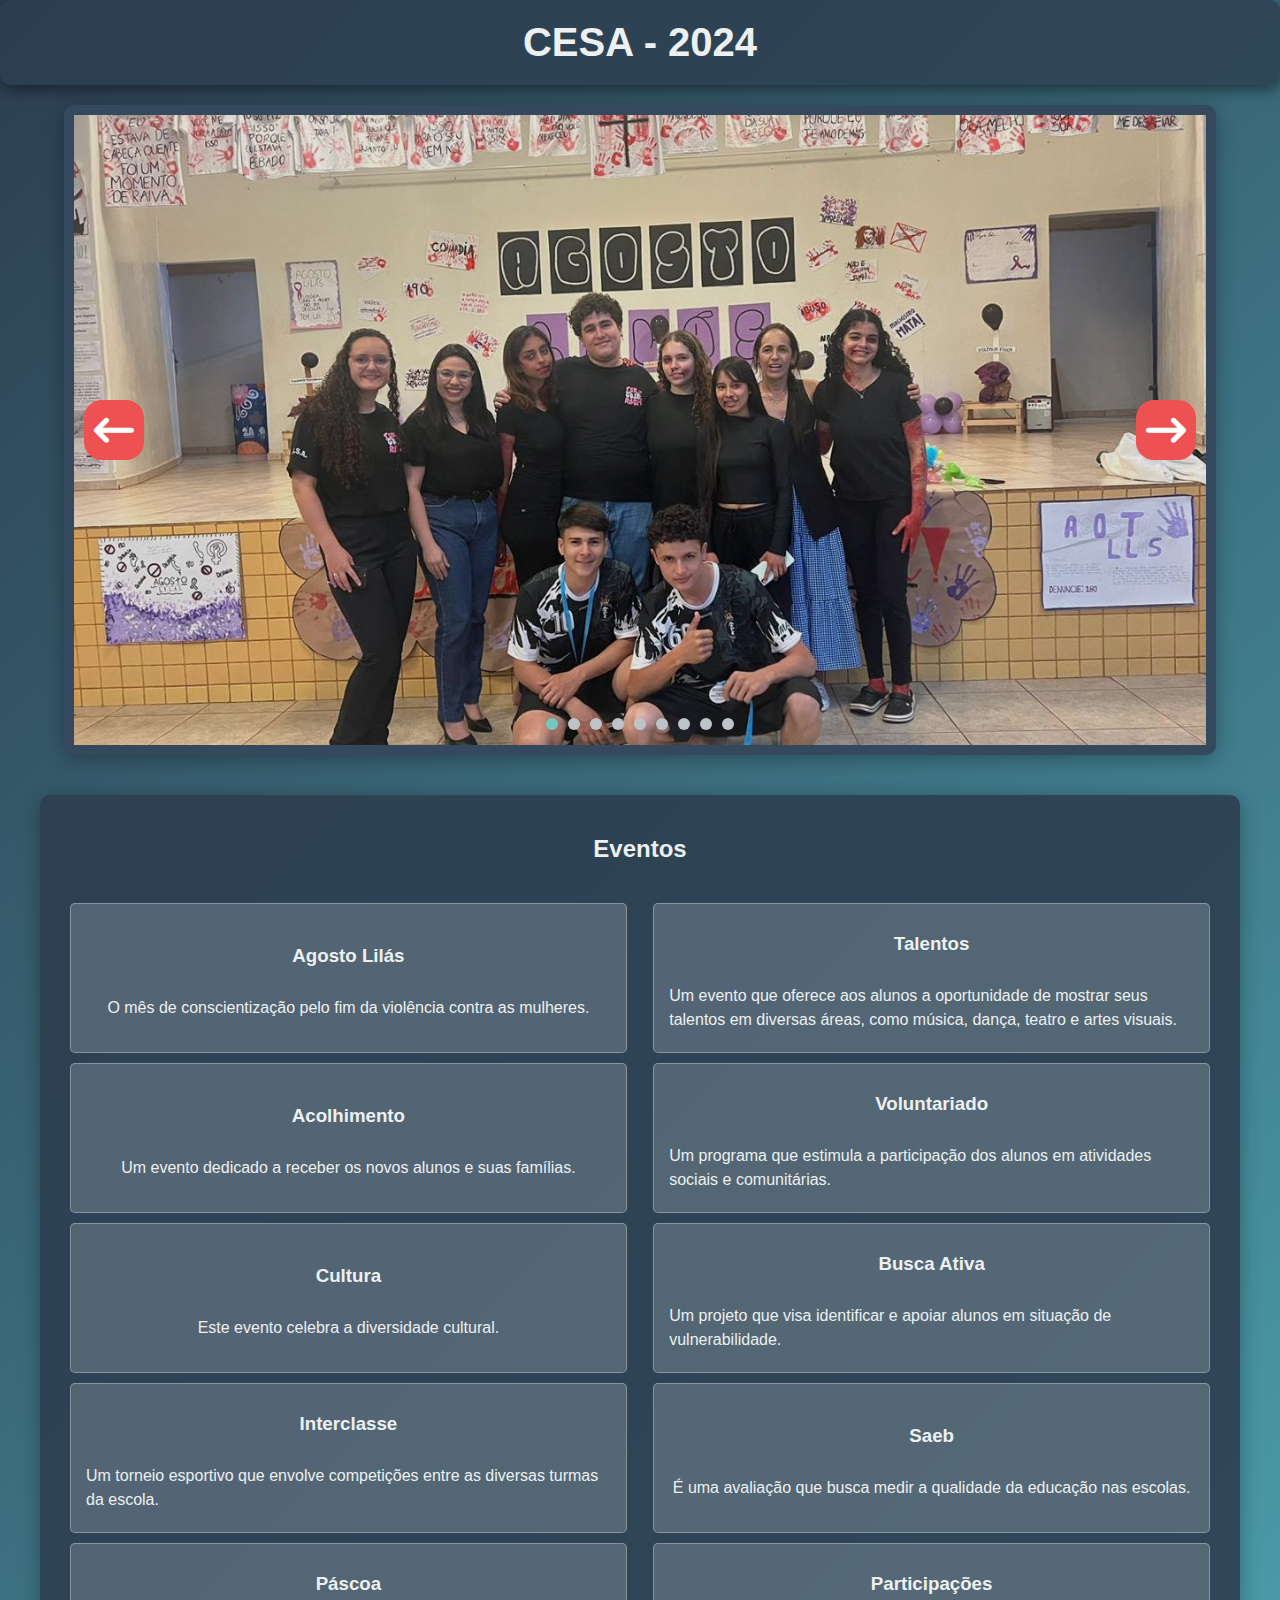
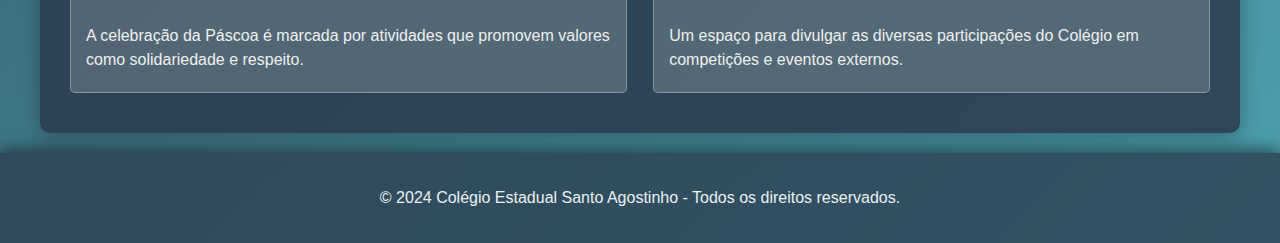
<file: index.html>
<!DOCTYPE html>
<html lang="pt-BR">
<head>
    <meta charset="UTF-8">
    <meta name="viewport" content="width=device-width, initial-scale=1.0">
    <link rel="stylesheet" href="https://cdnjs.cloudflare.com/ajax/libs/font-awesome/6.0.0-beta3/css/all.min.css">
    <link rel="stylesheet" href="styles.css">
    <title>Colégio Estadual Santo Agostinho</title>
</head>
<body>
    <header>
        <div class="header-container">
            <h1>CESA - 2024</h1>
        </div>
    </header>
    <main>
        <section class="carrossel">
            <figure class="carousel-container">
                <div class="slides">
                    <img src="./img/Agostolilas/3.jpeg" alt="AgostoLilas" class="slide">
                    <img src="./img/Acolhimento/Acolhimento_00.jpeg" alt="Acolhimento" class="slide">
                    <img src="./img/Cultural/Cultura_01.jpeg" alt="Cultura" class="slide">
                    <img src="./img/Interclasse/Interclasse_00.jpeg" alt="Interclasse" class="slide">
                    <img src="./img/Páscoa/Páscoa_02.jpeg" alt="Pascoa" class="slide">
                    <img src="./img/Talentos/Talentos_01.jpeg" alt="Imagem6" class="slide">
                    <img src="./img/Voluntariado/Acaovoluntaria_00.jpeg" alt="AcaoVoluntaria" class="slide">
                    <img src="./img/Saeb/Saeb_02.jpeg" alt="Saeb" class="slide">
                    <img src="./img/Participações/Participacao_00.jpeg" alt="Participação" class="slide">
                </div>
                <i class="fa-solid fa-arrow-left-long" onclick="prevSlide()"></i>
                <i class="fa-solid fa-arrow-right-long" onclick="nextSlide()"></i>
                <div class="dots-container">
                    <span class="dot active"></span>
                    <span class="dot"></span>
                    <span class="dot"></span>
                    <span class="dot"></span>
                    <span class="dot"></span>
                    <span class="dot"></span>
                    <span class="dot"></span>
                    <span class="dot"></span>
                    <span class="dot"></span>
                </div>
            </figure>
        </section>
        
        <section class="eventos">
            <h2>Eventos</h2>
            <div class="eventos-container">
                <div class="eventos-principais">
                    <div class="evento-item">
                        <a href="./scundario/Agostolilas.html">
                            <h3>Agosto Lilás</h3>
                            <p>O mês de conscientização pelo fim da violência contra as mulheres.</p>
                        </a>
                    </div>
                    <div class="evento-item">
                        <a href="./scundario/Acolhimento.html">
                            <h3>Acolhimento</h3>
                            <p>Um evento dedicado a receber os novos alunos e suas famílias.</p>
                        </a>
                    </div>
                    <div class="evento-item">
                        <a href="./scundario/Cultura.html">
                            <h3>Cultura</h3>
                            <p>Este evento celebra a diversidade cultural.</p>
                        </a>
                    </div>
                    <div class="evento-item">
                        <a href="./scundario/Interclasse.html">
                            <h3>Interclasse</h3>
                            <p>Um torneio esportivo que envolve competições entre as diversas turmas da escola.</p>
                        </a>
                    </div>
                    <div class="evento-item">
                        <a href="./scundario/Pascoa.html">
                            <h3>Páscoa</h3>
                            <p>A celebração da Páscoa é marcada por atividades que promovem valores como solidariedade e respeito.</p>
                        </a>
                    </div>
                </div>
                <div class="outros-eventos">
                    <div class="evento-item">
                        <a href="./scundario/Talentos.html">
                            <h3>Talentos</h3>
                            <p>Um evento que oferece aos alunos a oportunidade de mostrar seus talentos em diversas áreas, como música, dança, teatro e artes visuais.</p>
                        </a>
                    </div>
                    <div class="evento-item">
                        <a href="./scundario/Voluntariado.html">
                            <h3>Voluntariado</h3>
                            <p>Um programa que estimula a participação dos alunos em atividades sociais e comunitárias.</p>
                        </a>
                    </div>
                    <div class="evento-item">
                        <a href="./scundario/buscaativa.html">
                            <h3>Busca Ativa</h3>
                            <p>Um projeto que visa identificar e apoiar alunos em situação de vulnerabilidade.</p>
                        </a>
                    </div>
                    <div class="evento-item">
                        <a href="./scundario/Saeb.html">
                            <h3>Saeb</h3>
                            <p>É uma avaliação que busca medir a qualidade da educação nas escolas.</p>
                        </a>
                    </div>
                    <div class="evento-item">
                        <a href="./scundario/Participacoes.html">
                            <h3>Participações</h3>
                            <p>Um espaço para divulgar as diversas participações do Colégio em competições e eventos externos.</p>
                        </a>
                    </div>
                </div>
            </div>
        </section>
    </main>
    <footer>
        <p>&copy; 2024 Colégio Estadual Santo Agostinho - Todos os direitos reservados.</p>
    </footer>
    <script src="script.js"></script>
</body>
</html>
</file>
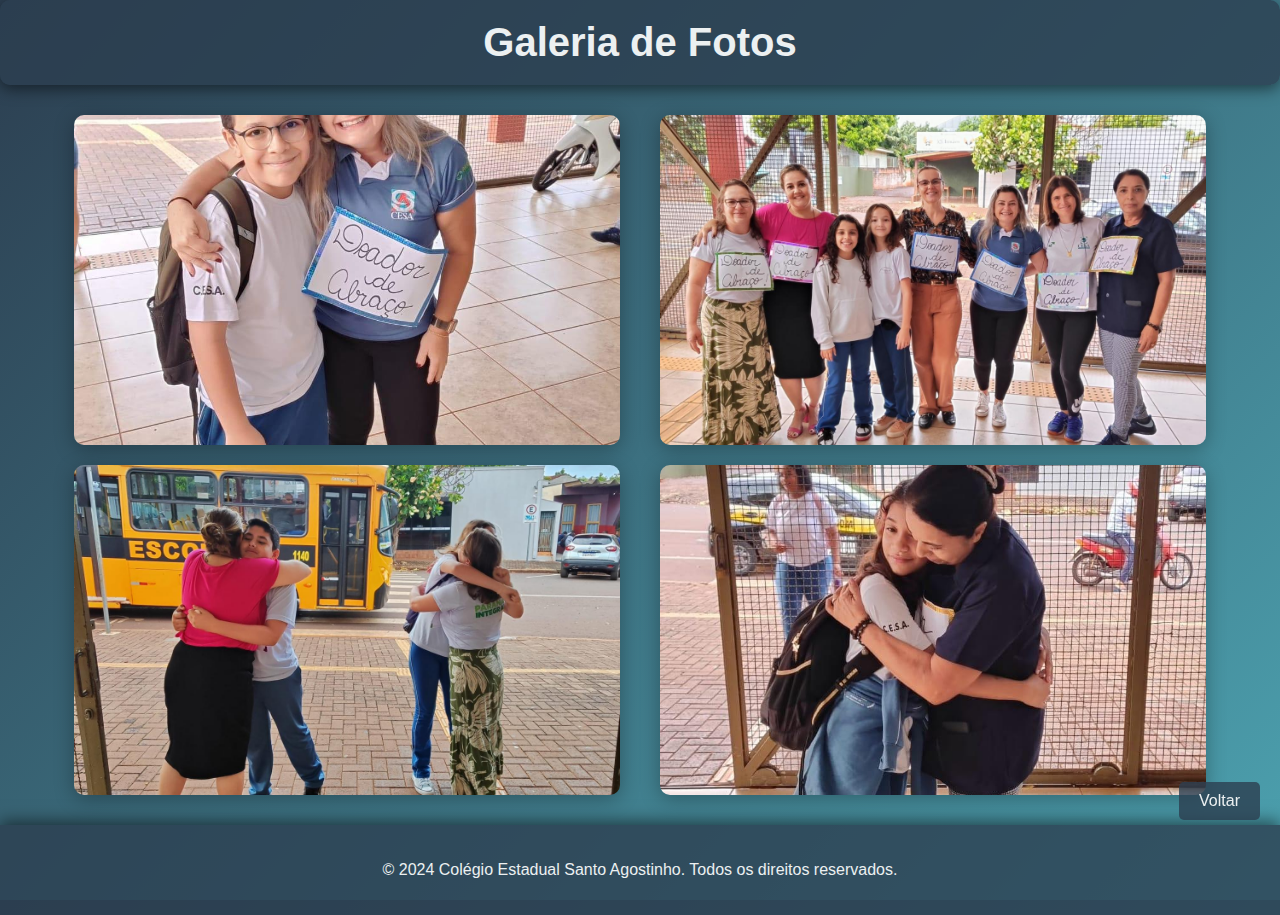
<file: scundario/Acolhimento.html>
<!DOCTYPE html>
<html lang="pt-BR">
<head>
    <meta charset="UTF-8">
    <meta name="viewport" content="width=device-width, initial-scale=1.0">
    <title>Galeria de Fotos</title>
    <link rel="stylesheet" href="byp.css">
</head>
<body>
    <header>
        <h1>Galeria de Fotos</h1>
    </header>

    <div class="galeria-container">
        <div class="foto" onclick="openModal(this)">
            <img src="../img/Acolhimento/Acolhimento_01.jpeg" alt="Descrição da Foto 1">
        </div>
        <div class="foto" onclick="openModal(this)">
            <img src="../img/Acolhimento/Acolhimento_00.jpeg" alt="Descrição da Foto 2">
        </div>
        <div class="foto" onclick="openModal(this)">
            <img src="../img/Acolhimento/Acolhimento_02.jpeg" alt="Descrição da Foto 3">
        </div>
        <div class="foto" onclick="openModal(this)">
            <img src="../img/Acolhimento/Acolhimento_03.jpeg" alt="Descrição da Foto 4">
        </div>
    </div>

    <div id="myModal" class="modal" onclick="closeModal()">
        <span class="close">&times;</span>
        <img class="modal-content" id="img01">
    </div>

    <footer>
        <p>&copy; 2024 Colégio Estadual Santo Agostinho. Todos os direitos reservados.</p>
    </footer>


    <button class="redirect-button" onclick="window.location.href='../index.html'">Voltar</button>


    <script src="byp.js"></script>
</body>
</html>
</file>
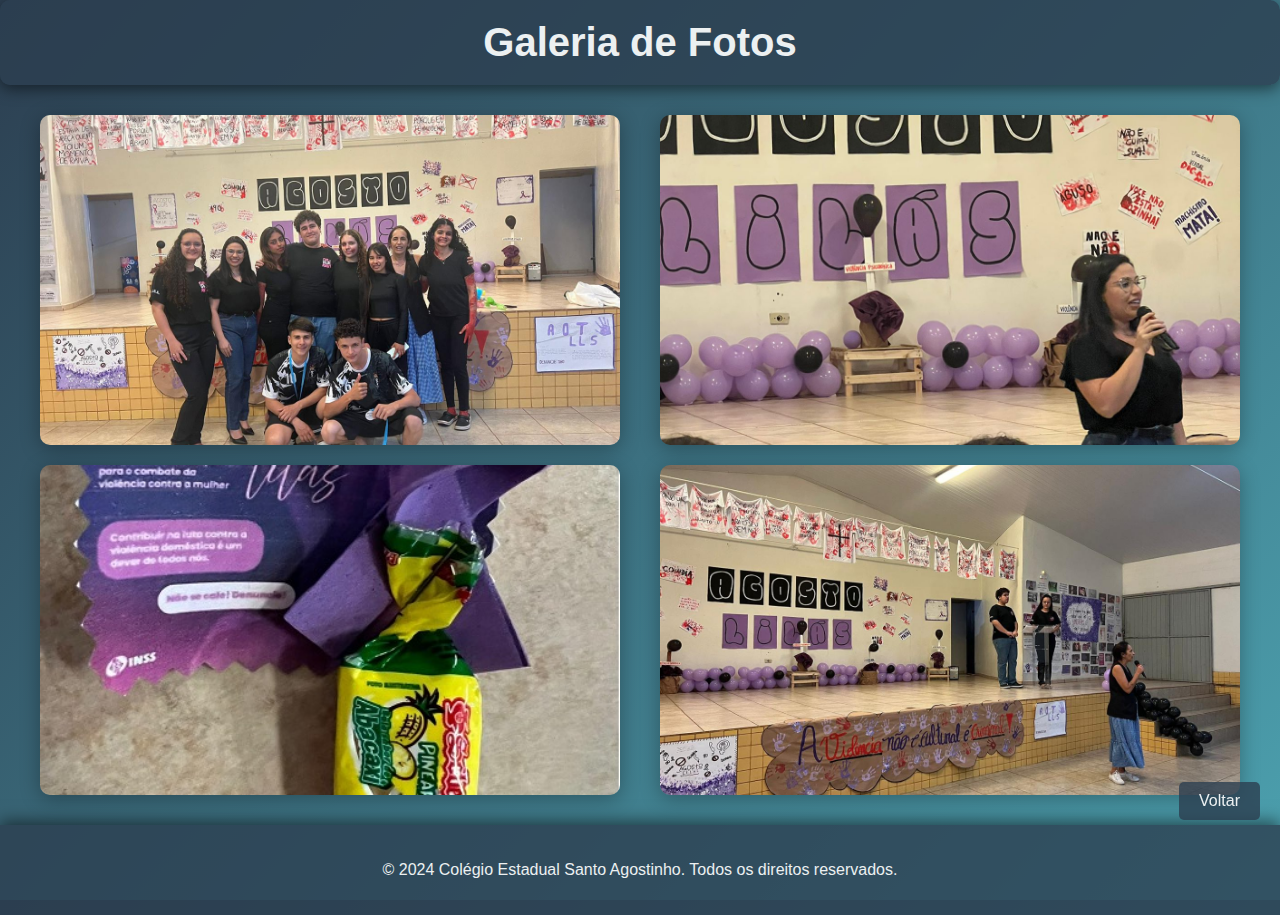
<file: scundario/Agostolilas.html>
<!DOCTYPE html>
<html lang="pt-BR">
<head>
    <meta charset="UTF-8">
    <meta name="viewport" content="width=device-width, initial-scale=1.0">
    <title>Galeria de Fotos</title>
    <link rel="stylesheet" href="byp.css">
</head>
<body>
    <header>
        <h1>Galeria de Fotos</h1>
    </header>

    <div class="galeria-container">
        <div class="foto" onclick="openModal(this)">
            <img src="../img/Agostolilas/3.jpeg" alt="Descrição da Foto 1">
        </div>
        <div class="foto" onclick="openModal(this)">
            <img src="../img/Agostolilas/2.jpeg" alt="Descrição da Foto 2">
        </div>
        <div class="foto" onclick="openModal(this)">
            <img src="../img/Agostolilas/1.jpg" alt="Descrição da Foto 3">
        </div>
        <div class="foto" onclick="openModal(this)">
            <img src="../img/Agostolilas/0.jpeg" alt="Descrição da Foto 4">
        </div>
    </div>

 
    <div id="myModal" class="modal" onclick="closeModal()">
        <span class="close">&times;</span>
        <img class="modal-content" id="img01">
    </div>

    <footer>
        <p>&copy; 2024 Colégio Estadual Santo Agostinho. Todos os direitos reservados.</p>
    </footer>

    <button class="redirect-button" onclick="window.location.href='../index.html'">Voltar</button>


    <script src="byp.js"></script>
</body>
</html>
</file>
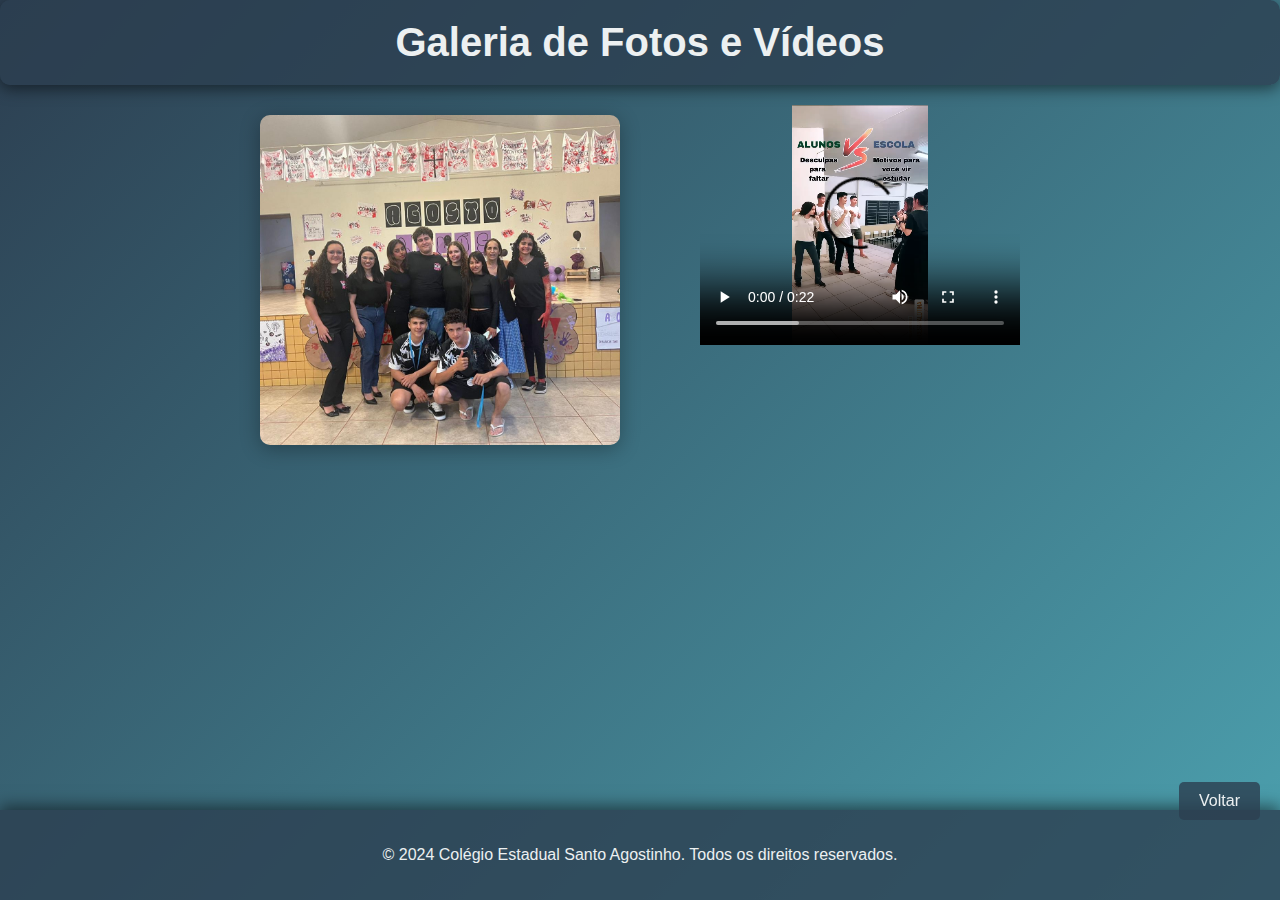
<file: scundario/buscaativa.html>
<!DOCTYPE html>
<html lang="pt-BR">
<head>
    <meta charset="UTF-8">
    <meta name="viewport" content="width=device-width, initial-scale=1.0">
    <title>Galeria de Fotos e Vídeos</title>
    <link rel="stylesheet" href="byp.css">
</head>
<body>
    <header>
        <h1>Galeria de Fotos e Vídeos</h1>
    </header>

    <div class="galeria-container">
        <div class="foto" onclick="openModal(this)">
            <img src="../img/Agostolilas/3.jpeg" alt="Descrição da Foto">
        </div>
        <div class="video" onclick="openModal(this)">
            <video width="320" height="240" controls>
                <source src="../img/Buacaativa/Frequencia_00.mp4" type="video/mp4">
                Seu navegador não suporta o elemento de vídeo.
            </video>
        </div>
    </div>

    <div id="myModal" class="modal" onclick="closeModal()">
        <span class="close">&times;</span>
        <img class="modal-content" id="img01">
        <video class="modal-content" id="video01" controls style="display:none;"></video>
    </div>

    <footer>
        <p>&copy; 2024 Colégio Estadual Santo Agostinho. Todos os direitos reservados.</p>
    </footer>

  
    <button class="redirect-button" onclick="window.location.href='../index.html'">Voltar</button>

    <script src="byp.js"></script> 
</body>
</html>
</file>
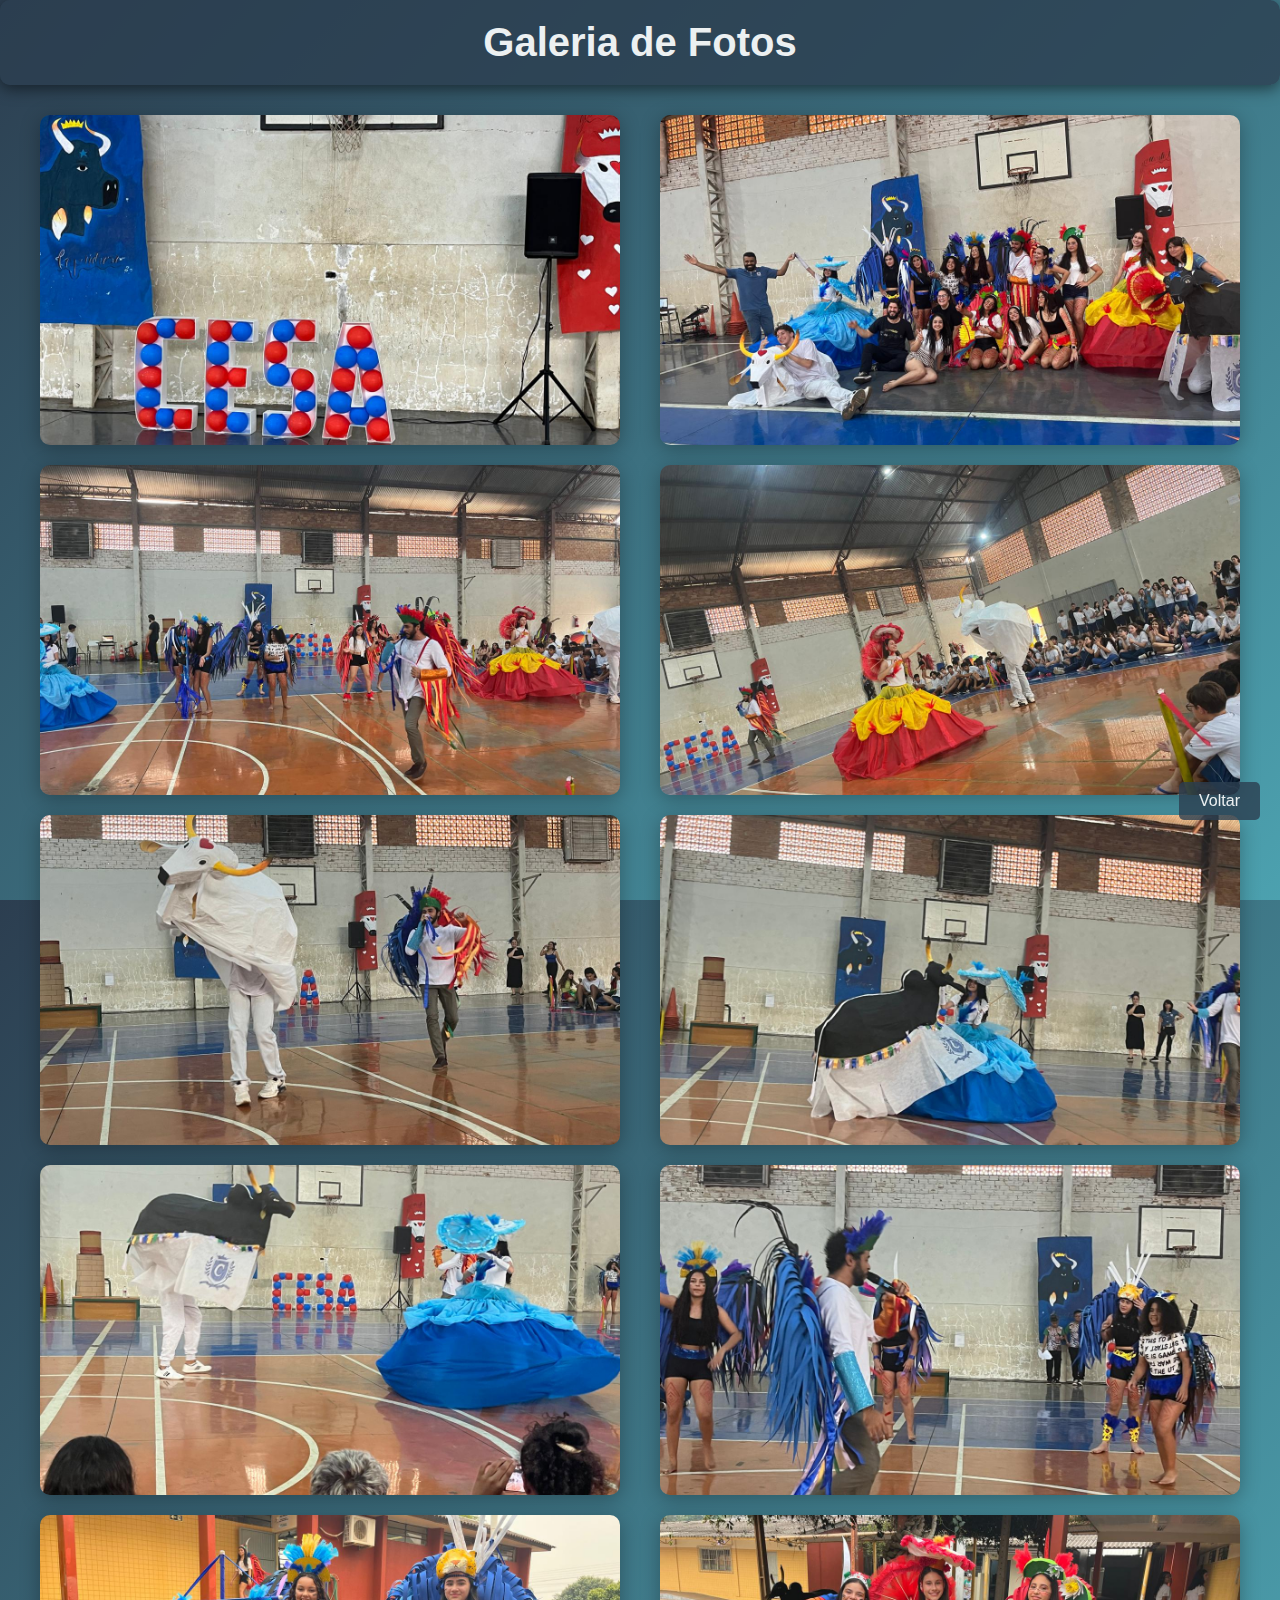
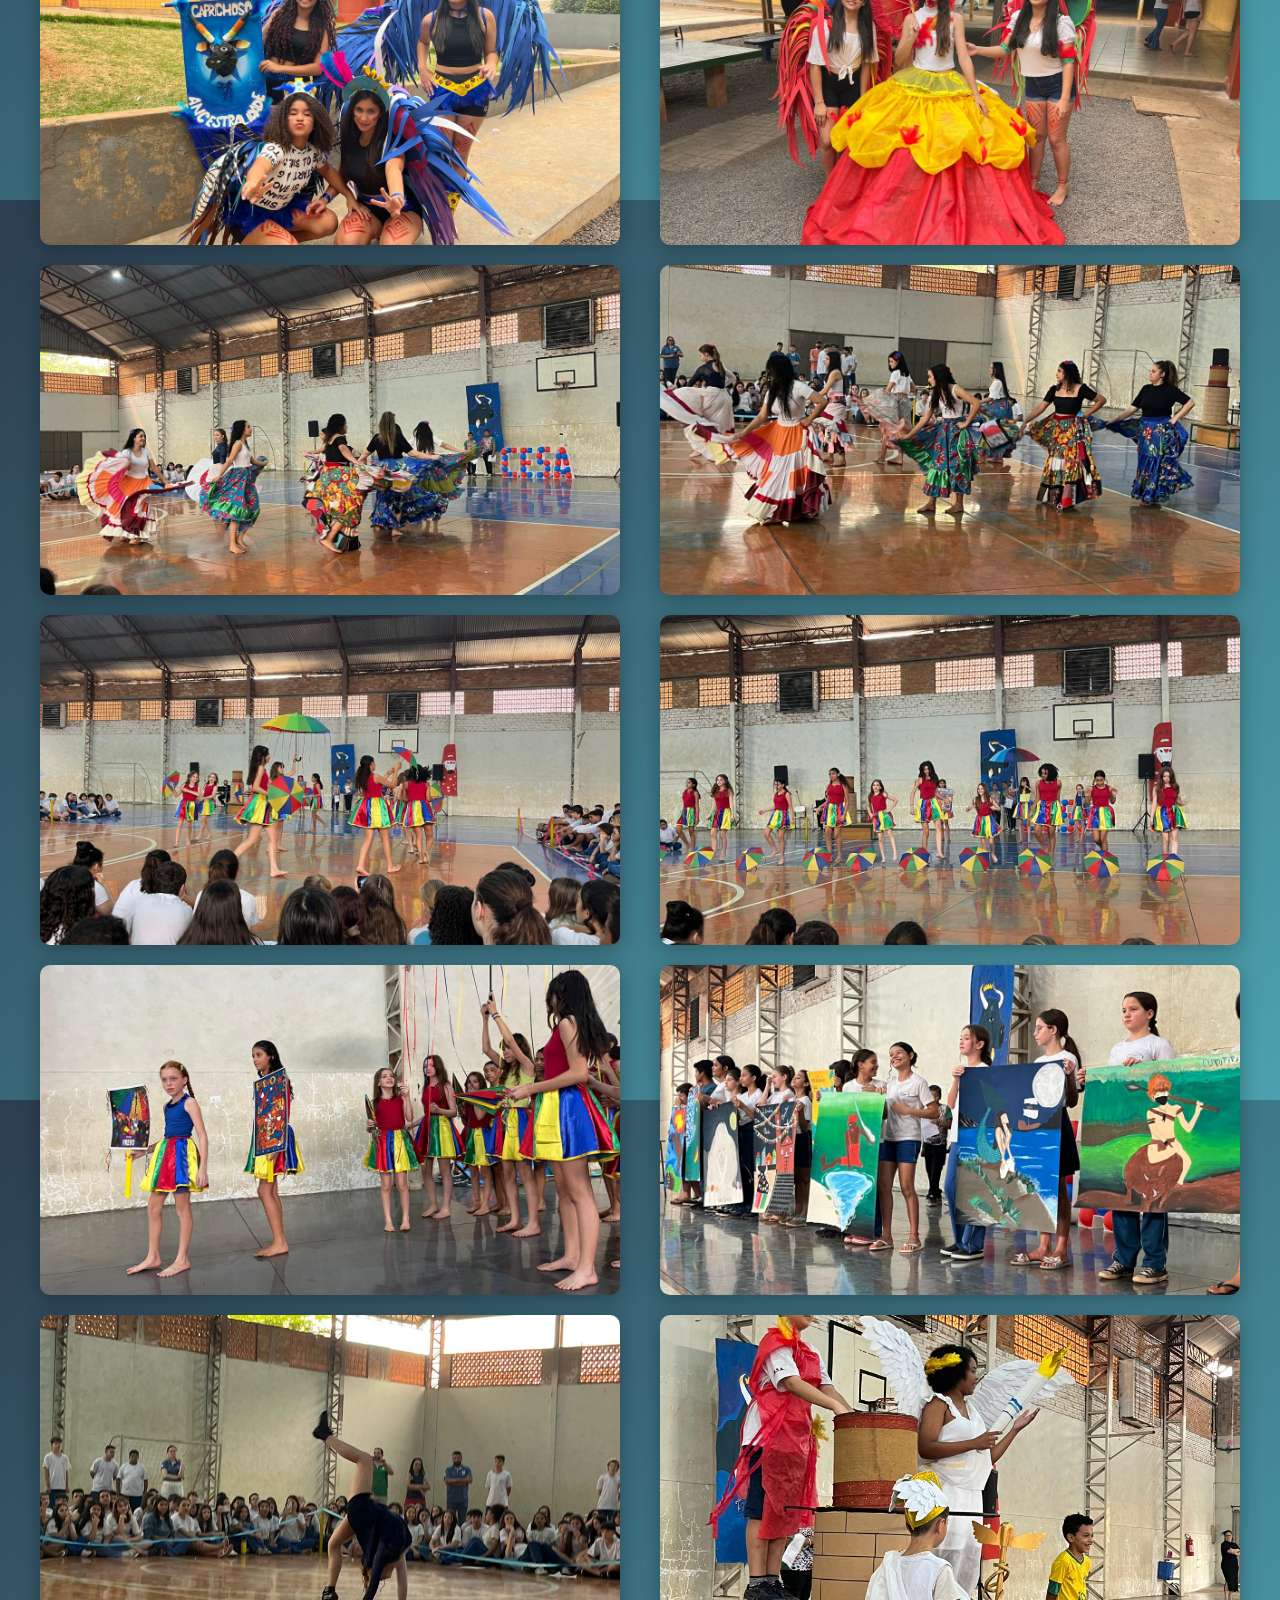
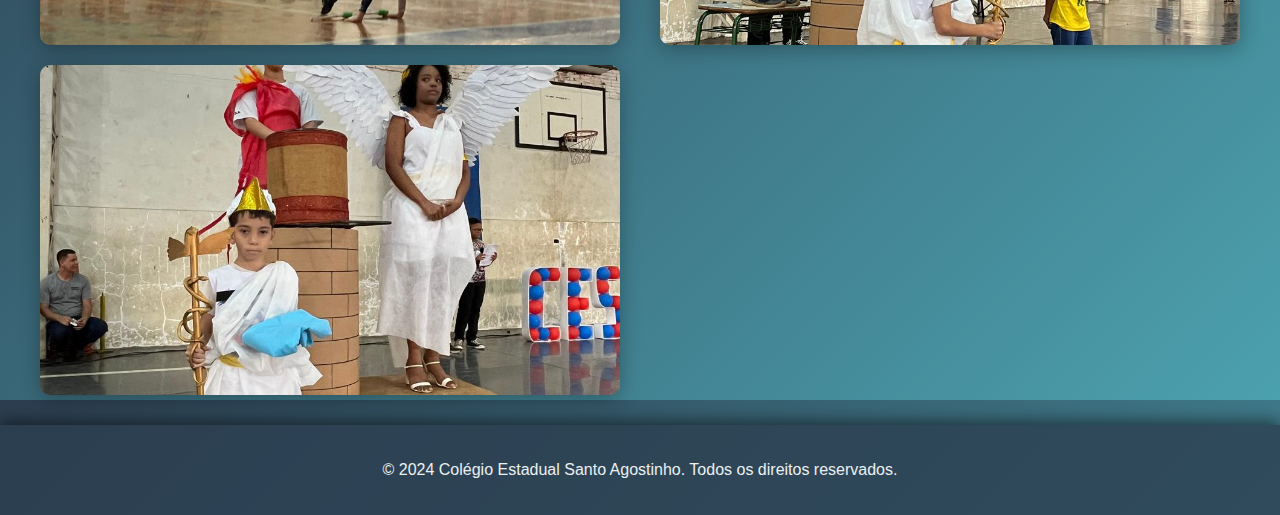
<file: scundario/Cultura.html>
<!DOCTYPE html>
<html lang="pt-BR">
<head>
    <meta charset="UTF-8">
    <meta name="viewport" content="width=device-width, initial-scale=1.0">
    <title>Galeria de Fotos</title>
    <link rel="stylesheet" href="byp.css">
</head>
<body>
    <header>
        <h1>Galeria de Fotos</h1>
    </header>

    <div class="galeria-container">
        <div class="foto" onclick="openModal(this)">
            <img src="../img/Cultural/Cultura_00.jpeg" alt="Descrição da Foto 1">
        </div>
        <div class="foto" onclick="openModal(this)">
            <img src="../img/Cultural/Cultura_01.jpeg" alt="Descrição da Foto 2">
        </div>
        <div class="foto" onclick="openModal(this)">
            <img src="../img/Cultural/Cultura_02.jpeg" alt="Descrição da Foto 3">
        </div>
        <div class="foto" onclick="openModal(this)">
            <img src="../img/Cultural/Cultura_03.jpeg" alt="Descrição da Foto 4">
        </div>
        <div class="foto" onclick="openModal(this)">
            <img src="../img/Cultural/Cultura_04.jpeg" alt="Descrição da Foto 5">
        </div>
        <div class="foto" onclick="openModal(this)">
            <img src="../img/Cultural/Cultura_05.jpeg" alt="Descrição da Foto 6">
        </div>
        <div class="foto" onclick="openModal(this)">
            <img src="../img/Cultural/Cultura_06.jpeg" alt="Descrição da Foto 7">
        </div>
        <div class="foto" onclick="openModal(this)">
            <img src="../img/Cultural/Cultura_07.jpeg" alt="Descrição da Foto 8">
        </div>
        <div class="foto" onclick="openModal(this)">
            <img src="../img/Cultural/Cultura_08.jpeg" alt="Descrição da Foto 9">
        </div>
        <div class="foto" onclick="openModal(this)">
            <img src="../img/Cultural/Cultura_09.jpeg" alt="Descrição da Foto 10">
        </div>
        <div class="foto" onclick="openModal(this)">
            <img src="../img/Cultural/Cultura_10.jpeg" alt="Descrição da Foto 11">
        </div>
        <div class="foto" onclick="openModal(this)">
            <img src="../img/Cultural/Cultura_11.jpeg" alt="Descrição da Foto 12">
        </div>
        <div class="foto" onclick="openModal(this)">
            <img src="../img/Cultural/Cultura_12.jpeg" alt="Descrição da Foto 13">
        </div>
        <div class="foto" onclick="openModal(this)">
            <img src="../img/Cultural/Cultura_13.jpeg" alt="Descrição da Foto 14">
        </div>
        <div class="foto" onclick="openModal(this)">
            <img src="../img/Cultural/Cultura_14.jpeg" alt="Descrição da Foto 15">
        </div>
        <div class="foto" onclick="openModal(this)">
            <img src="../img/Cultural/Cultura_15.jpeg" alt="Descrição da Foto 16">
        </div>
        <div class="foto" onclick="openModal(this)">
            <img src="../img/Cultural/Cultura_16.jpeg" alt="Descrição da Foto 17">
        </div>
        <div class="foto" onclick="openModal(this)">
            <img src="../img/Cultural/Cultura_17.jpeg" alt="Descrição da Foto 18">
        </div>
        <div class="foto" onclick="openModal(this)">
            <img src="../img/Cultural/Cultura_18.jpeg" alt="Descrição da Foto 19">
        </div>
    </div>


    <div id="myModal" class="modal" onclick="closeModal()">
        <span class="close">&times;</span>
        <img class="modal-content" id="img01">
    </div>

    <footer>
        <p>&copy; 2024 Colégio Estadual Santo Agostinho. Todos os direitos reservados.</p>
    </footer>

    <button class="redirect-button" onclick="window.location.href='../index.html'">Voltar</button>

    <script src="byp.js"></script>
</body>
</html>
</file>
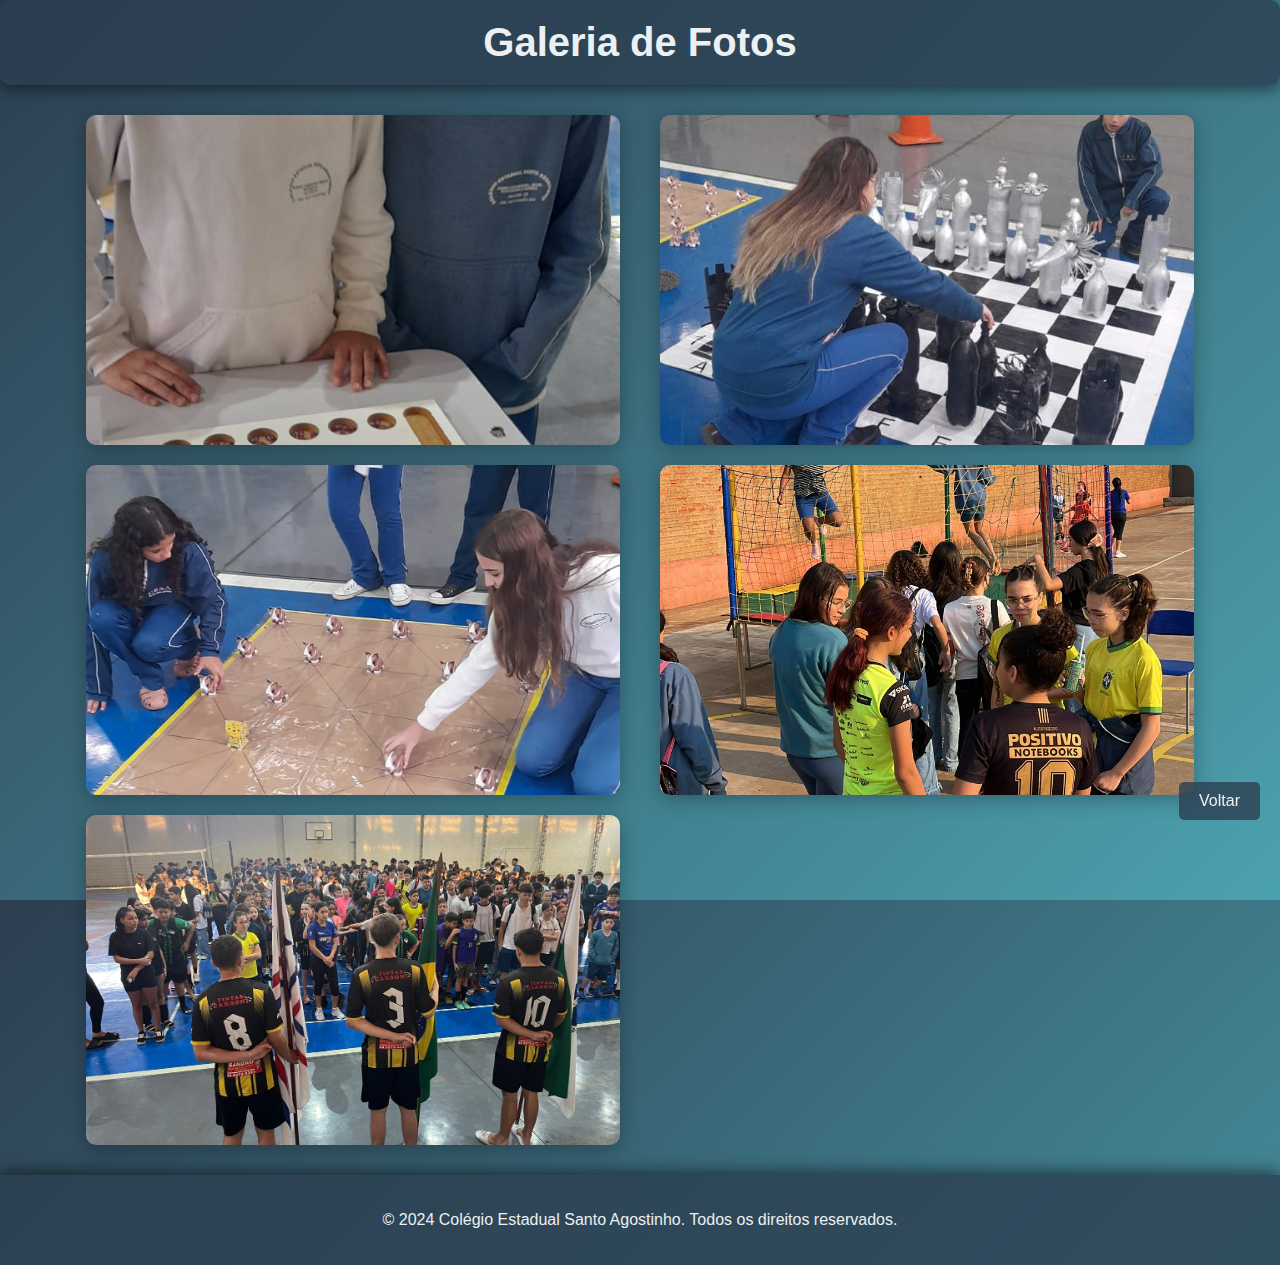
<file: scundario/Interclasse.html>
<!DOCTYPE html>
<html lang="pt-BR">
<head>
    <meta charset="UTF-8">
    <meta name="viewport" content="width=device-width, initial-scale=1.0">
    <title>Galeria de Fotos</title>
    <link rel="stylesheet" href="byp.css">
</head>
<body>
    <header>
        <h1>Galeria de Fotos</h1>
    </header>

    <div class="galeria-container">
        <div class="foto" onclick="openModal(this)">
            <img src="../img/Interclasse/Interclasse_04.jpeg" alt="Descrição da Foto 1">
        </div>
        <div class="foto" onclick="openModal(this)">
            <img src="../img/Interclasse/Interclasse_03.jpeg" alt="Descrição da Foto 2">
        </div>
        <div class="foto" onclick="openModal(this)">
            <img src="../img/Interclasse/Interclasse_02.jpeg" alt="Descrição da Foto 3">
        </div>
        <div class="foto" onclick="openModal(this)">
            <img src="../img/Interclasse/Interclasse_01.jpeg" alt="Descrição da Foto 4">
        </div>
        <div class="foto" onclick="openModal(this)">
            <img src="../img/Interclasse/Interclasse_00.jpeg" alt="Descrição da Foto 4">
        </div>
    </div>

    <div id="myModal" class="modal" onclick="closeModal()">
        <span class="close">&times;</span>
        <img class="modal-content" id="img01">
    </div>

    <footer>
        <p>&copy; 2024 Colégio Estadual Santo Agostinho. Todos os direitos reservados.</p>
    </footer>


    <button class="redirect-button" onclick="window.location.href='../index.html'">Voltar</button>


    <script src="byp.js"></script>
</body>
</html>
</file>
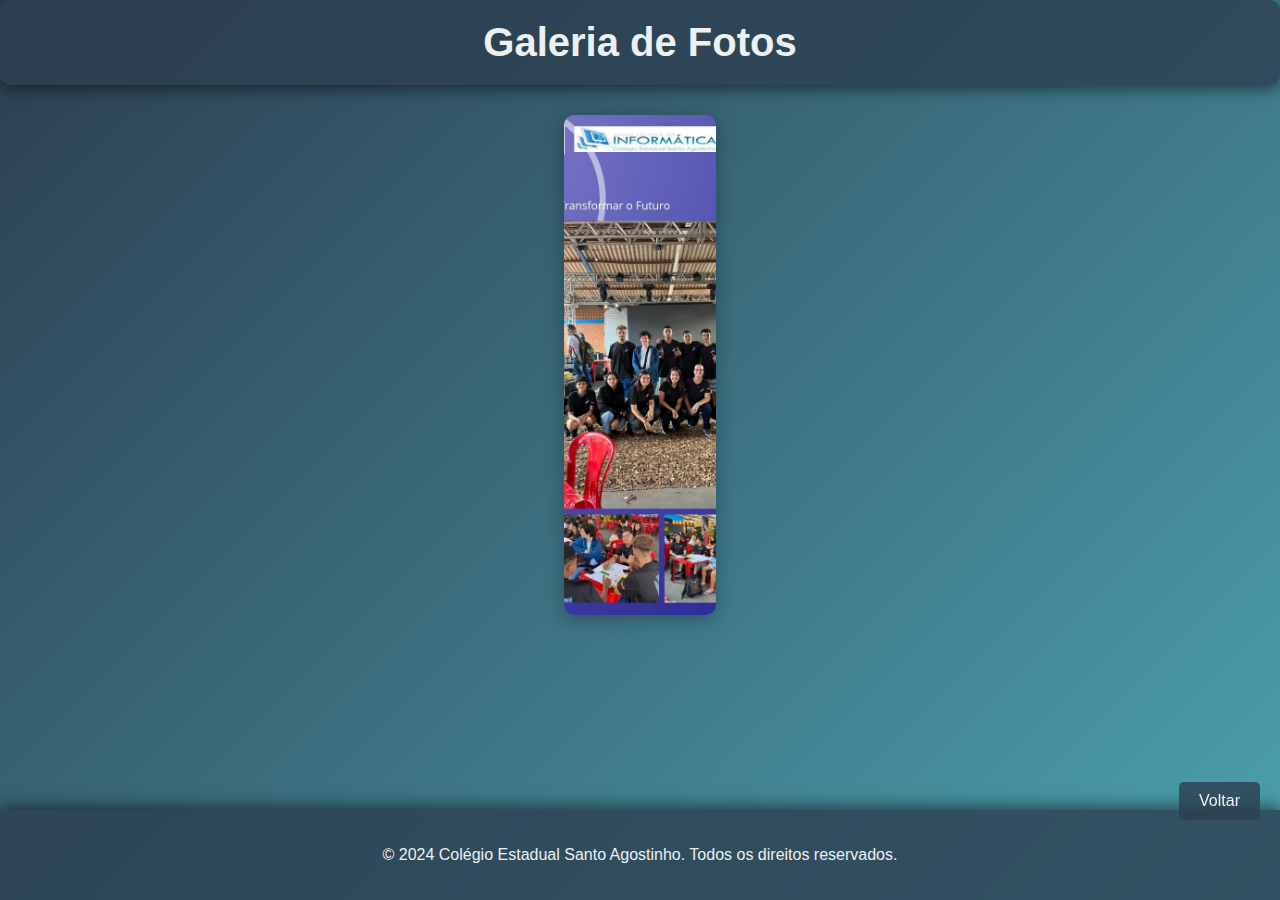
<file: scundario/Participacoes.html>
<!DOCTYPE html>
<html lang="pt-BR">
<head>
    <meta charset="UTF-8">
    <meta name="viewport" content="width=device-width, initial-scale=1.0">
    <title>Galeria de Fotos</title>
    <style>
        * {
            box-sizing: border-box;
        }

        html, body {
            height: 100%;
        }

        body {
            font-family: 'Arial', sans-serif;
            margin: 0;
            padding: 0;
            background: linear-gradient(135deg, #2c3e50, #4ca1af);
            color: #ecf0f1;
            display: flex;
            flex-direction: column;
        }

        header {
            background: rgba(44, 62, 80, 0.8);
            color: #ecf0f1;
            padding: 20px;
            text-align: center;
            box-shadow: 0 4px 15px rgba(0, 0, 0, 0.5);
            border-radius: 10px;
        }

        h1 {
            margin: 0;
            font-size: 2.5em;
        }

        .galeria-container {
            max-width: 1200px;
            margin: 20px auto;
            display: flex;
            flex-wrap: wrap;
            justify-content: center; /* Centraliza horizontalmente */
        }

        .foto {
            flex: 0 0 calc(33% - 20px);
            margin: 10px;
            border-radius: 10px;
            overflow: hidden;
            box-shadow: 0 4px 20px rgba(0, 0, 0, 0.3);
            transition: transform 0.3s;
            display: flex;
            justify-content: center;
            align-items: center;
        }

        .foto img {
            max-width: 100%; /* Ajusta a largura máxima */
            height: 500px; /* Altura fixa para as imagens */
            object-fit: cover;
            display: block;
        }

        .foto:hover {
            transform: scale(1.05);
        }

        footer {
            margin-top: auto;
            text-align: center;
            padding: 20px;
            background-color: rgba(44, 62, 80, 0.8);
            color: #ecf0f1;
            box-shadow: 0 -4px 15px rgba(0, 0, 0, 0.5);
        }

        .modal {
            display: none;
            position: fixed;
            z-index: 999;
            left: 0;
            top: 0;
            width: 100%;
            height: 100%;
            overflow: auto;
            background-color: rgba(0, 0, 0, 0.8);
        }

        .modal-content {
            margin: 20px auto 0;
            display: block;
            max-width: 90%;
            max-height: 90%;
            width: auto;
            height: auto;
        }

        .close {
            position: absolute;
            top: 20px;
            right: 40px;
            color: white;
            font-size: 40px;
            font-weight: bold;
            cursor: pointer;
        }

        .redirect-button {
            position: fixed;
            bottom: 80px;
            right: 20px;
            padding: 10px 20px;
            background-color: rgba(44, 62, 80, 0.8);
            color: #ecf0f1;
            border: none;
            border-radius: 5px;
            cursor: pointer;
            font-size: 16px;
            z-index: 1000;
        }

        .redirect-button:hover {
            background-color: rgba(44, 62, 80, 1);
        }
    </style>
</head>
<body>
    <header>
        <h1>Galeria de Fotos</h1>
    </header>

    <div class="galeria-container">
        <div class="foto" onclick="openModal(this)">
            <img src="../img/Participações/Participacao_00.jpeg" alt="Descrição da Foto 1">
        </div>
        <!-- Adicione mais fotos aqui conforme necessário -->
    </div>

    <div id="myModal" class="modal" onclick="closeModal()">
        <span class="close">&times;</span>
        <img class="modal-content" id="img01">
    </div>

    <footer>
        <p>&copy; 2024 Colégio Estadual Santo Agostinho. Todos os direitos reservados.</p>
    </footer>

    <button class="redirect-button" onclick="window.location.href='../index.html'">Voltar</button>

    <script>
        function openModal(element) {
            const modal = document.getElementById("myModal");
            const modalImg = document.getElementById("img01");
            modal.style.display = "block";
            modalImg.src = element.getElementsByTagName("img")[0].src;
        }

        function closeModal() {
            const modal = document.getElementById("myModal");
            modal.style.display = "none";
        }
    </script>
</body>
</html>
</file>
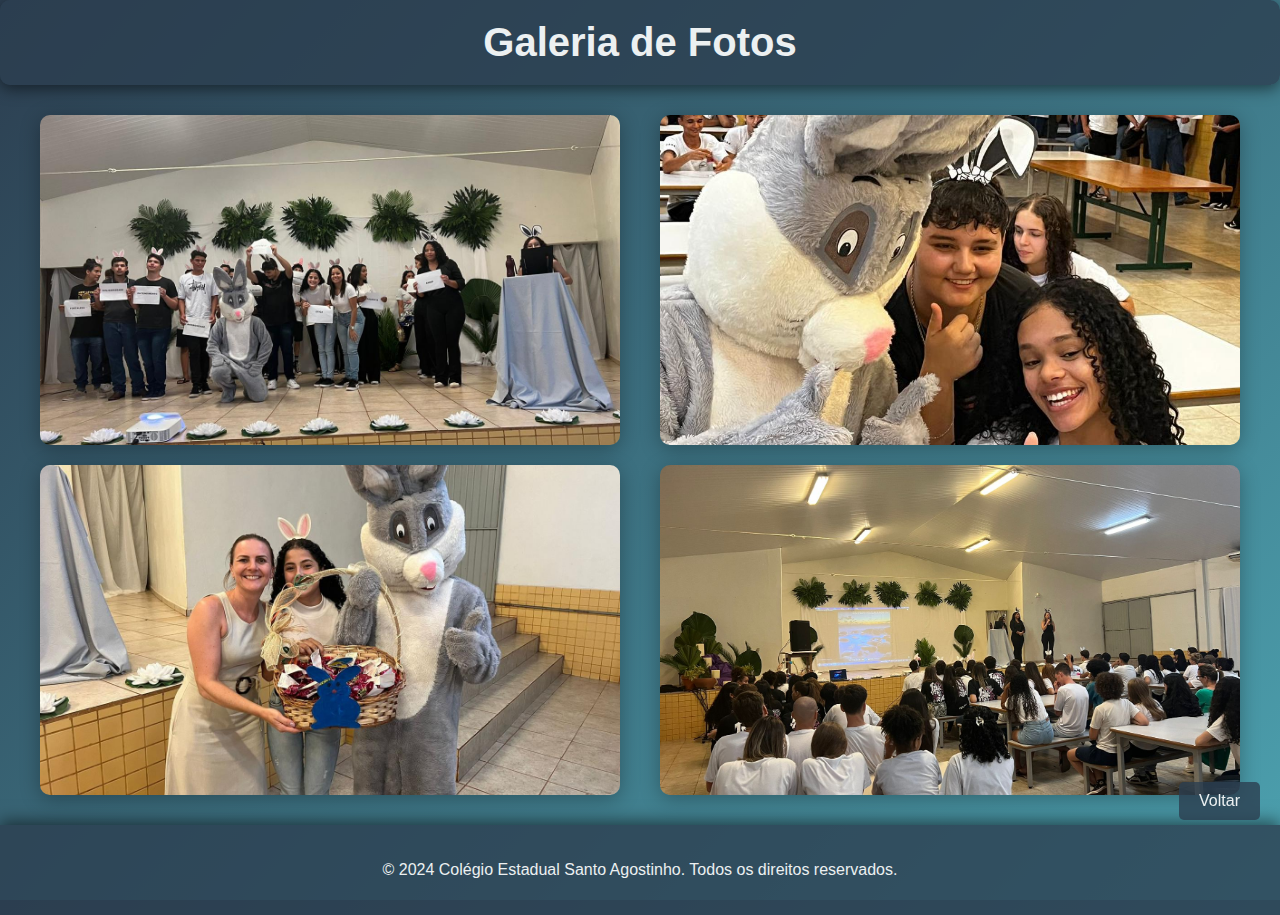
<file: scundario/Pascoa.html>
<!DOCTYPE html>
<html lang="pt-BR">
<head>
    <meta charset="UTF-8">
    <meta name="viewport" content="width=device-width, initial-scale=1.0">
    <title>Galeria de Fotos</title>
    <link rel="stylesheet" href="byp.css">
</head>
<body>
    <header>
        <h1>Galeria de Fotos</h1>
    </header>

    <div class="galeria-container">
        <div class="foto" onclick="openModal(this)">
            <img src="../img/Páscoa/Páscoa_00.jpeg" alt="Descrição da Foto 1">
        </div>
        <div class="foto" onclick="openModal(this)">
            <img src="../img/Páscoa/Páscoa_01.jpeg" alt="Descrição da Foto 2">
        </div>
        <div class="foto" onclick="openModal(this)">
            <img src="../img/Páscoa/Páscoa_02.jpeg" alt="Descrição da Foto 3">
        </div>
        <div class="foto" onclick="openModal(this)">
            <img src="../img/Páscoa/Páscoa_03.jpeg" alt="Descrição da Foto 4">
        </div>
    </div>

 
    <div id="myModal" class="modal" onclick="closeModal()">
        <span class="close">&times;</span>
        <img class="modal-content" id="img01">
    </div>

    <footer>
        <p>&copy; 2024 Colégio Estadual Santo Agostinho. Todos os direitos reservados.</p>
    </footer>

    <button class="redirect-button" onclick="window.location.href='../index.html'">Voltar</button>


    <script src="byp.js"></script>
</body>
</html>
</file>
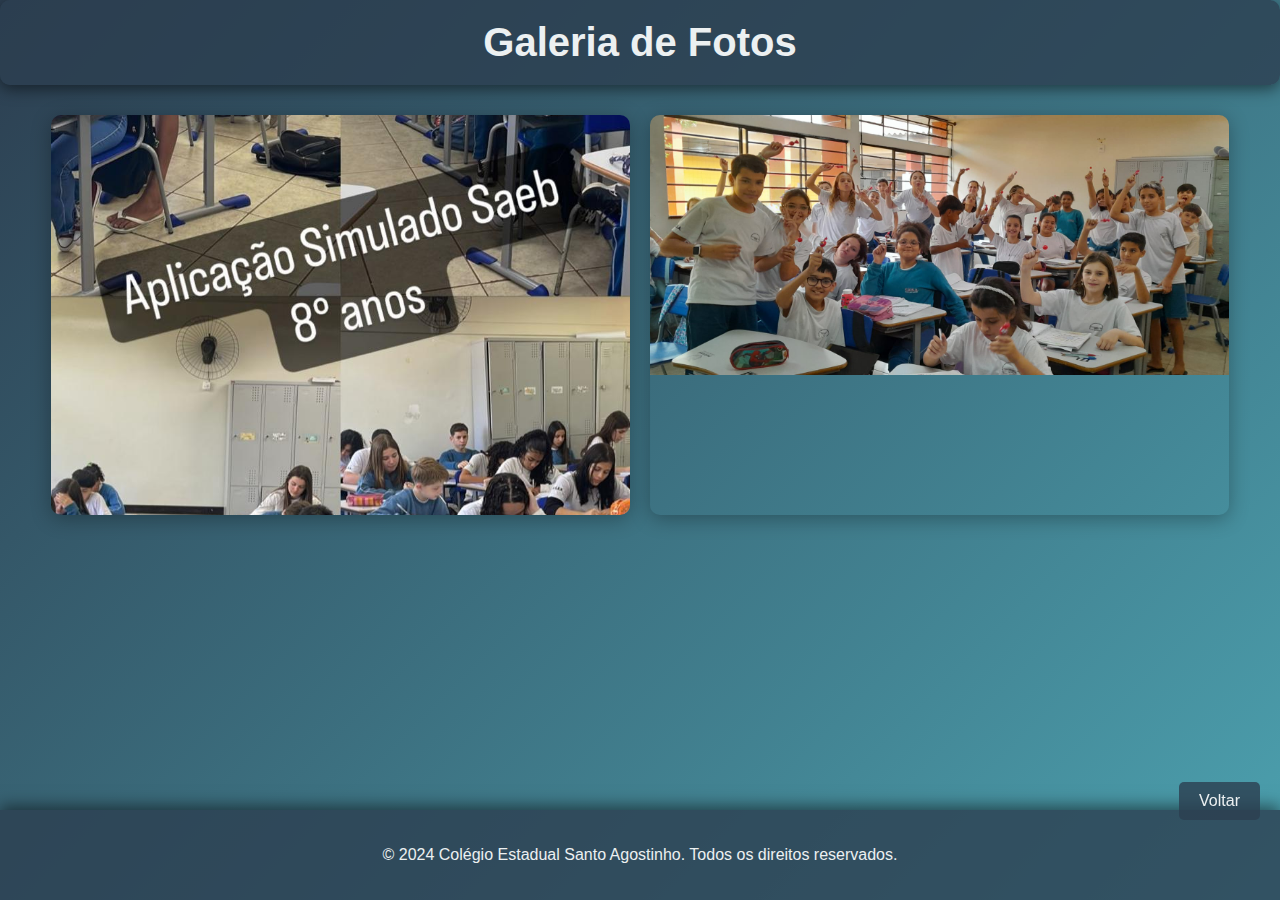
<file: scundario/Saeb.html>
<!DOCTYPE html>
<html lang="pt-BR">
<head>
    <meta charset="UTF-8">
    <meta name="viewport" content="width=device-width, initial-scale=1.0">
    <title>Galeria de Fotos</title>
    <style>
        * {
            box-sizing: border-box;
        }

        html, body {
            height: 100%;
            margin: 0;
        }

        body {
            font-family: 'Arial', sans-serif;
            background: linear-gradient(135deg, #2c3e50, #4ca1af);
            color: #ecf0f1;
            display: flex;
            flex-direction: column;
        }

        header {
            background: rgba(44, 62, 80, 0.8);
            padding: 20px;
            text-align: center;
            box-shadow: 0 4px 15px rgba(0, 0, 0, 0.5);
            border-radius: 10px;
        }

        h1 {
            margin: 0;
            font-size: 2.5em;
        }

        .galeria-container {
            max-width: 1200px;
            margin: 20px auto;
            display: flex;
            flex-wrap: wrap;
            justify-content: center;
        }

        .foto {
            flex: 0 0 calc(50% - 20px);
            margin: 10px; 
            border-radius: 10px;
            overflow: hidden;
            box-shadow: 0 4px 20px rgba(0, 0, 0, 0.3);
            transition: transform 0.3s;
        }

        .foto img {
            width: 100%;
            height: auto;
            max-height: 400px;
            object-fit: cover;
            display: block;
        }

        .foto:hover {
            transform: scale(1.05);
        }

        footer {
            margin-top: auto;
            text-align: center;
            padding: 20px;
            background-color: rgba(44, 62, 80, 0.8);
            box-shadow: 0 -4px 15px rgba(0, 0, 0, 0.5);
        }

        .modal {
            display: none;
            position: fixed;
            z-index: 999;
            left: 0;
            top: 0;
            width: 100%;
            height: 100%;
            overflow: auto;
            background-color: rgba(0, 0, 0, 0.8);
        }

        .modal-content {
            margin: 20px auto;
            display: block;
            max-width: 90%;
            max-height: 90%;
        }

        .close {
            position: absolute;
            top: 20px;
            right: 40px;
            color: white;
            font-size: 40px;
            font-weight: bold;
            cursor: pointer;
        }

        .redirect-button {
            position: fixed;
            bottom: 80px;
            right: 20px;
            padding: 10px 20px;
            background-color: rgba(44, 62, 80, 0.8);
            color: #ecf0f1;
            border: none;
            border-radius: 5px;
            cursor: pointer;
            font-size: 16px;
            z-index: 1000;
        }

        .redirect-button:hover {
            background-color: rgba(44, 62, 80, 1);
        }
    </style>
</head>
<body>
    <header>
        <h1>Galeria de Fotos</h1>
    </header>

    <div class="galeria-container">
        <div class="foto" onclick="openModal(this)">
            <img src="../img/Saeb/Saeb_01.jpeg" alt="Descrição da Foto 1">
        </div>
        <div class="foto" onclick="openModal(this)">
            <img src="../img/Saeb/Saeb_02.jpeg" alt="Descrição da Foto 2">
        </div>
    </div>

    <div id="myModal" class="modal" onclick="closeModal()">
        <span class="close">&times;</span>
        <img class="modal-content" id="img01">
    </div>

    <footer>
        <p>&copy; 2024 Colégio Estadual Santo Agostinho. Todos os direitos reservados.</p>
    </footer>


    <button class="redirect-button" onclick="window.location.href='../index.html'">Voltar</button>

    <script src="byp.js"></script>
</body>
</html>
</file>
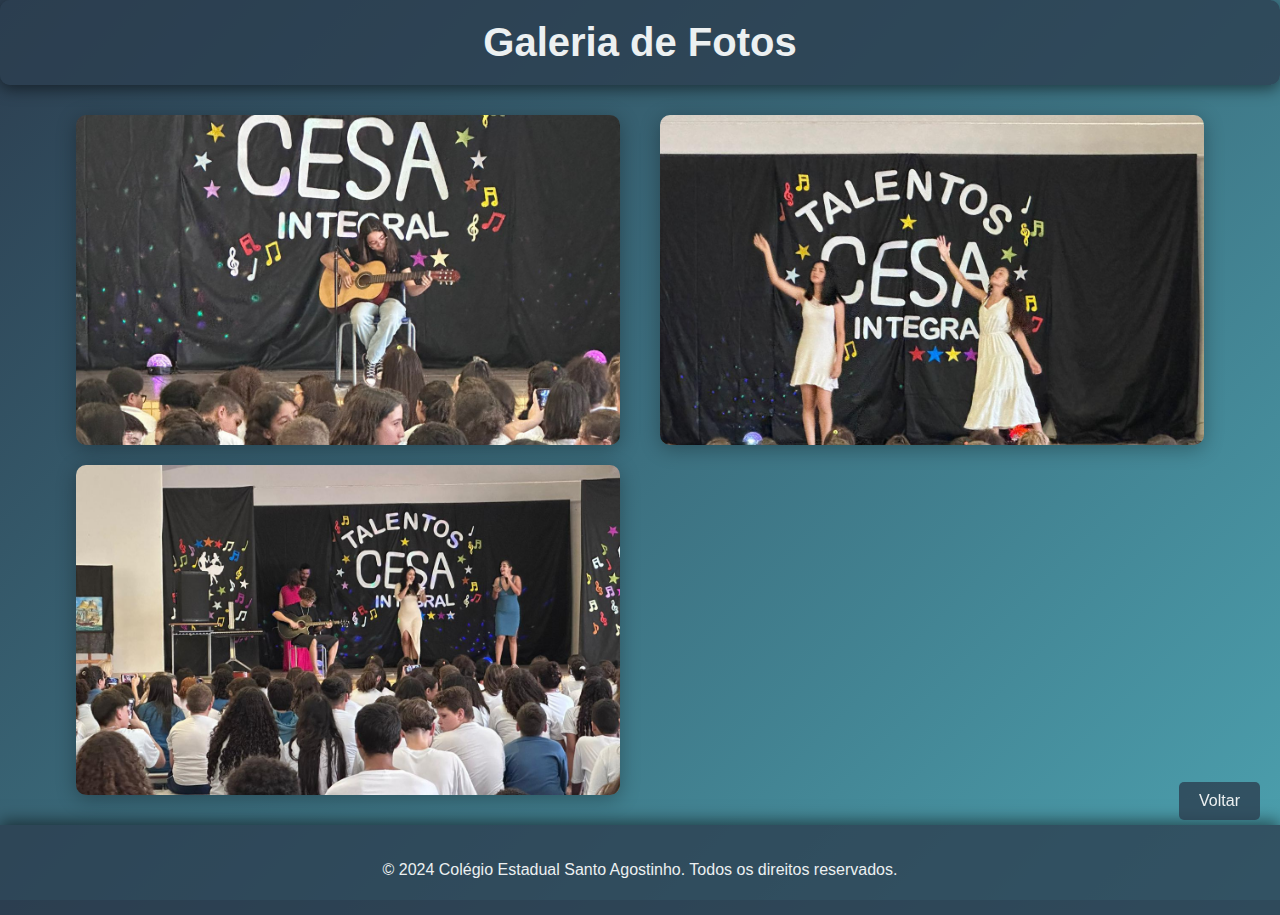
<file: scundario/Talentos.html>
<!DOCTYPE html>
<html lang="pt-BR">
<head>
    <meta charset="UTF-8">
    <meta name="viewport" content="width=device-width, initial-scale=1.0">
    <title>Galeria de Fotos</title>
    <link rel="stylesheet" href="byp.css">
</head>
<body>
    <header>
        <h1>Galeria de Fotos</h1>
    </header>

    <div class="galeria-container">
        <div class="foto" onclick="openModal(this)">
            <img src="../img/Talentos/Talentos_00.jpeg" alt="Descrição da Foto 1">
        </div>
        <div class="foto" onclick="openModal(this)">
            <img src="../img/Talentos/Talentos_01.jpeg" alt="Descrição da Foto 2">
        </div>
        <div class="foto" onclick="openModal(this)">
            <img src="../img/Talentos/Talentos_02.jpeg" alt="Descrição da Foto 3">
        </div>
    </div>


    <div id="myModal" class="modal" onclick="closeModal()">
        <span class="close">&times;</span>
        <img class="modal-content" id="img01">
    </div>

    <footer>
        <p>&copy; 2024 Colégio Estadual Santo Agostinho. Todos os direitos reservados.</p>
    </footer>


    <button class="redirect-button" onclick="window.location.href='../index.html'">Voltar</button>


    <script src="byp.js"></script> 
</body>
</html>
</file>
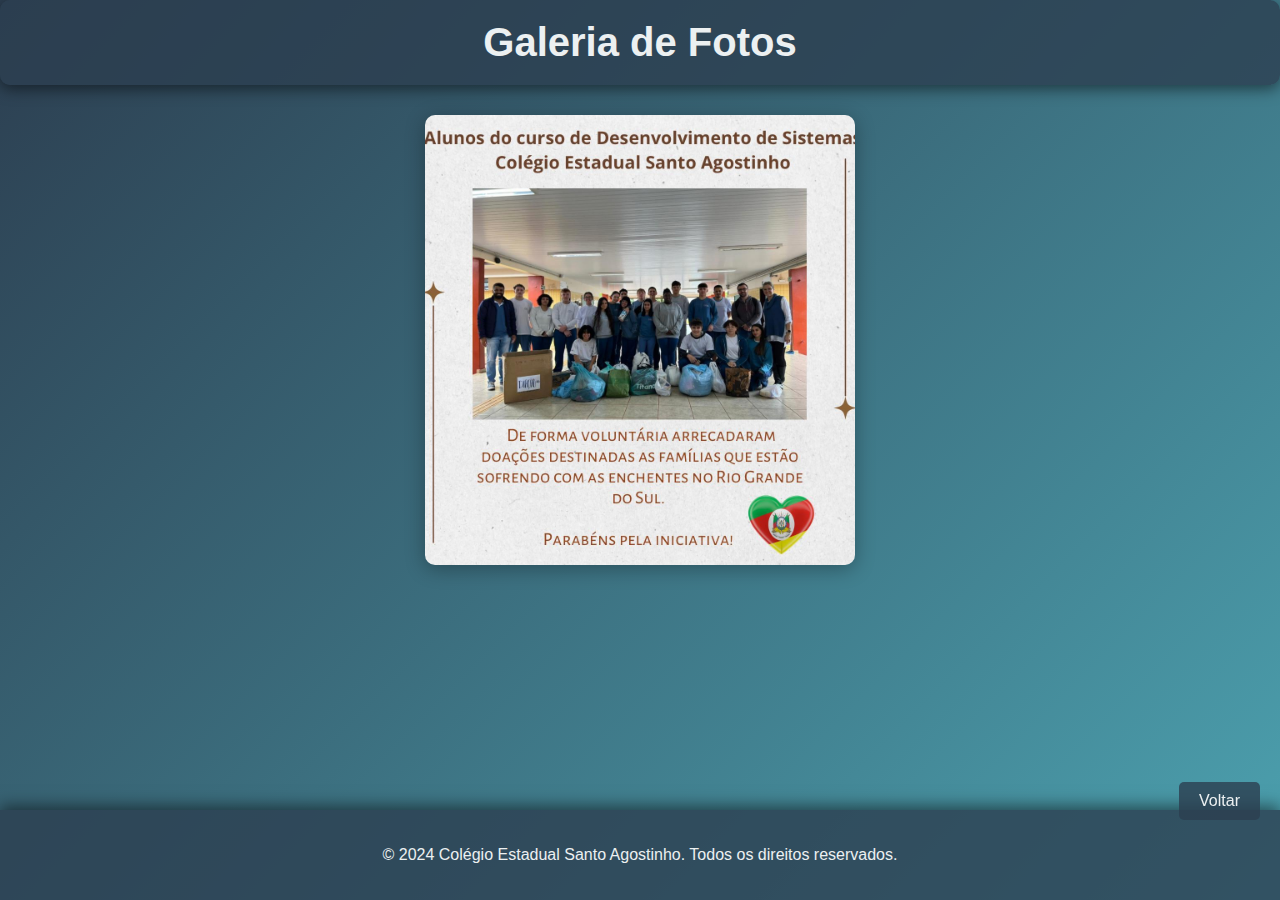
<file: scundario/Voluntariado.html>
<!DOCTYPE html>
<html lang="pt-BR">
<head>
    <meta charset="UTF-8">
    <meta name="viewport" content="width=device-width, initial-scale=1.0">
    <title>Galeria de Fotos</title>
    <style>
        * {
            box-sizing: border-box;
        }

        html, body {
            height: 100%;
            margin: 0;
        }

        body {
            font-family: 'Arial', sans-serif;
            background: linear-gradient(135deg, #2c3e50, #4ca1af);
            color: #ecf0f1;
            display: flex;
            flex-direction: column;
        }

        header {
            background: rgba(44, 62, 80, 0.8);
            padding: 20px;
            text-align: center;
            box-shadow: 0 4px 15px rgba(0, 0, 0, 0.5);
            border-radius: 10px;
        }

        h1 {
            margin: 0;
            font-size: 2.5em;
        }

        .galeria-container {
            max-width: 1200px;
            margin: 20px auto;
            display: flex;
            flex-wrap: wrap;
            justify-content: center;
        }

        .foto {
            flex: 0 0 calc(100% - 20px);
            margin: 10px 0;
            border-radius: 10px;
            overflow: hidden;
            box-shadow: 0 4px 20px rgba(0, 0, 0, 0.3);
            transition: transform 0.3s;
        }

        .foto img {
            width: 100%;
            height: 450px;
            object-fit: cover;
            display: block;
        }

        .foto:hover {
            transform: scale(1.05);
        }

        footer {
            margin-top: auto;
            text-align: center;
            padding: 20px;
            background-color: rgba(44, 62, 80, 0.8);
            box-shadow: 0 -4px 15px rgba(0, 0, 0, 0.5);
        }

        .modal {
            display: none;
            position: fixed;
            z-index: 999;
            left: 0;
            top: 0;
            width: 100%;
            height: 100%;
            overflow: auto;
            background-color: rgba(0, 0, 0, 0.8);
        }

        .modal-content {
            margin: 20px auto;
            display: block;
            max-width: 90%;
            max-height: 90%;
        }

        .close {
            position: absolute;
            top: 20px;
            right: 40px;
            color: white;
            font-size: 40px;
            font-weight: bold;
            cursor: pointer;
        }

        .redirect-button {
            position: fixed;
            bottom: 80px;
            right: 20px;
            padding: 10px 20px;
            background-color: rgba(44, 62, 80, 0.8);
            color: #ecf0f1;
            border: none;
            border-radius: 5px;
            cursor: pointer;
            font-size: 16px;
            z-index: 1000;
        }

        .redirect-button:hover {
            background-color: rgba(44, 62, 80, 1);
        }
    </style>
</head>
<body>
    <header>
        <h1>Galeria de Fotos</h1>
    </header>

    <div class="galeria-container">
        <div class="foto" onclick="openModal(this)">
            <img src="../img/Voluntariado/Acaovoluntaria_00.jpeg" alt="Descrição da Foto 1">
        </div>
    </div>


    <div id="myModal" class="modal" onclick="closeModal()">
        <span class="close">&times;</span>
        <img class="modal-content" id="img01">
    </div>

    <footer>
        <p>&copy; 2024 Colégio Estadual Santo Agostinho. Todos os direitos reservados.</p>
    </footer>

    <button class="redirect-button" onclick="window.location.href='../index.html'">Voltar</button>

    <script src="byp.js"></script>
</body>
</html>
</file>
<file: styles.css>
* {
    box-sizing: border-box;
}

body {
    font-family: 'Arial', sans-serif;
    margin: 0;
    padding: 0;
    background: linear-gradient(135deg, #2c3e50, #4ca1af);
    color: #ecf0f1;
}

header {
    background: rgba(44, 62, 80, 0.8);
    color: #ecf0f1;
    padding: 20px;
    text-align: center;
    box-shadow: 0 4px 15px rgba(0, 0, 0, 0.5);
    border-radius: 10px;
}

.header-container {
    display: flex;
    justify-content: center;
    align-items: center;
    max-width: 1200px;
    margin: 0 auto;
}

h1 {
    margin: 0;
    font-size: 2.5em;
}

h2 {
    text-align: center;
}

.carrossel {
    overflow: hidden;
    position: relative;
    max-width: 100%;
}

.carousel-container {
    position: relative;
    width: 90%;
    max-width: 1200px;
    height: 650px;
    overflow: hidden;
    background: #34495e;
    border-radius: 10px;
    box-shadow: 0 4px 20px rgba(0, 0, 0, 0.3);
    margin: 20px auto;
    padding: 10px;
}

.slides {
    display: flex;
    transition: transform 0.5s ease-in-out;
    height: 100%;
}

.slide {
    min-width: 100%;
    height: 100%;
    object-fit: cover;
    filter: brightness(0.9);
}

.fa-arrow-left-long,
.fa-arrow-right-long {
    position: absolute;
    top: 50%;
    transform: translateY(-50%);
    color: #ffffff;
    font-size: 40px;
    cursor: pointer;
    background-color: #ee5151;
    border-radius: 30%;
    z-index: 10;
    padding: 10px;
}

.fa-arrow-left-long {
    left: 20px;
}

.fa-arrow-right-long {
    right: 20px;
}

.dots-container {
    position: absolute;
    bottom: 20px;
    left: 50%;
    transform: translateX(-50%);
    display: flex;
}

.dot {
    width: 12px;
    height: 12px;
    background-color: #bdc3c7;
    border-radius: 50%;
    margin: 5px;
    cursor: pointer;
    transition: background-color 0.3s;
}

.dot.active {
    background-color: #76c7c0;
}

.eventos {
    margin: 20px auto;
    max-width: 1200px;
    padding: 20px;
    background: rgba(44, 62, 80, 0.9);
    border-radius: 10px;
    box-shadow: 0 4px 20px rgba(0, 0, 0, 0.3);
}

.eventos h2 {
    color: #ecf0f1;
}

.eventos-container {
    display: flex;
    flex-wrap: wrap; 
    justify-content: space-between;
}

.eventos-principais,
.outros-eventos {
    flex: 0 0 48%; 
    margin: 10px; 
}

.evento-item:hover {
    transform: translateY(-2px);
    box-shadow: 0 6px 12px rgba(0, 0, 0, 0.2);
}

.evento-item {
    background: rgba(236, 240, 241, 0.2);
    border: 1px solid rgba(189, 195, 199, 0.5);
    border-radius: 5px;
    margin: 10px 0;
    padding: 15px;
    transition: transform 0.3s, box-shadow 0.3s;
    display: flex;
    flex-direction: column;
    justify-content: center;
    align-items: center;
    height: 150px; 
}

.evento-item a {
    display: flex;
    flex-direction: column; 
    justify-content: center;
    align-items: center;
    height: 100%; 
    width: 100%; 
    color: inherit; 
    text-decoration: none; 
}

.evento-item a:hover {
    text-decoration: none;
}

.evento-item p {
    margin: 10px 0;
    line-height: 1.5;
}


footer {
    text-align: center;
    padding: 20px;
    background-color: rgba(44, 62, 80, 0.8);
    color: #ecf0f1;
    box-shadow: 0 -4px 15px rgba(0, 0, 0, 0.5);
}

@media (max-width: 768px) {
    header {
        padding: 15px;
    }

    .eventos-container {
        flex-direction: column; 
    }

    .eventos-principais,
    .outros-eventos {
        margin: 0; 
        flex: 1 1 100%; 
    }
}

a {
    text-decoration: none;
}
</file>
<file: scundario/byp.css>
* {
    box-sizing: border-box;
}

html, body {
    height: 100%;
}

body {
    font-family: 'Arial', sans-serif;
    margin: 0;
    padding: 0;
    background: linear-gradient(135deg, #2c3e50, #4ca1af);
    color: #ecf0f1;
    display: flex;
    flex-direction: column;
}

header {
    background: rgba(44, 62, 80, 0.8);
    color: #ecf0f1;
    padding: 20px;
    text-align: center;
    box-shadow: 0 4px 15px rgba(0, 0, 0, 0.5);
    border-radius: 10px;
}

h1 {
    margin: 0;
    font-size: 2.5em;
}

.galeria-container {
    max-width: 1200px;
    margin: 20px auto;
    display: flex;
    flex-wrap: wrap;
    justify-content: space-between;
}

.foto {
    flex: 0 0 calc(50% - 20px); /* Ajusta a largura para caber duas por linha */
    margin: 10px 0; /* Apenas margem vertical */
    border-radius: 10px;
    overflow: hidden;
    box-shadow: 0 4px 20px rgba(0, 0, 0, 0.3);
    transition: transform 0.3s;
}


.foto img {
    width: 100%;
    height: 330px; /* Defina uma altura fixa para as imagens */
    object-fit: cover; /* Mantém a proporção da imagem */
    display: block;
}


.foto:hover {
    transform: scale(1.05);
}

footer {
    margin-top: auto; /* Faz o footer ir para o final */
    text-align: center;
    padding: 20px;
    background-color: rgba(44, 62, 80, 0.8);
    color: #ecf0f1;
    box-shadow: 0 -4px 15px rgba(0, 0, 0, 0.5);
}

.modal {
    display: none; /* Escondido por padrão */
    position: fixed;
    z-index: 999;
    left: 0;
    top: 0;
    width: 100%;
    height: 100%;
    overflow: auto;
    background-color: rgba(0, 0, 0, 0.8);
}

.modal-content {
    margin: 20px auto 0; /* Adiciona margem na parte superior */
    display: block;
    max-width: 90%; /* Mantém a largura total da imagem */
    max-height: 90%; /* Mantém a altura total da imagem */
    width: auto;
    height: auto;
}



.close {
    position: absolute;
    top: 20px;
    right: 40px;
    color: white;
    font-size: 40px;
    font-weight: bold;
    cursor: pointer;
}

.redirect-button {
    position: fixed; /* Mantém o botão fixo na tela */
    bottom: 80px; /* Distância do fundo para ficar acima do footer */
    right: 20px; /* Distância da direita */
    padding: 10px 20px; /* Espaçamento interno */
    background-color: rgba(44, 62, 80, 0.8);
    color: #ecf0f1;
    border: none;
    border-radius: 5px;
    cursor: pointer;
    font-size: 16px;
    z-index: 1000; /* Garante que o botão fique acima de outros elementos */
}

.redirect-button:hover {
    background-color: rgba(44, 62, 80, 1); /* Efeito ao passar o mouse */
}
</file>
